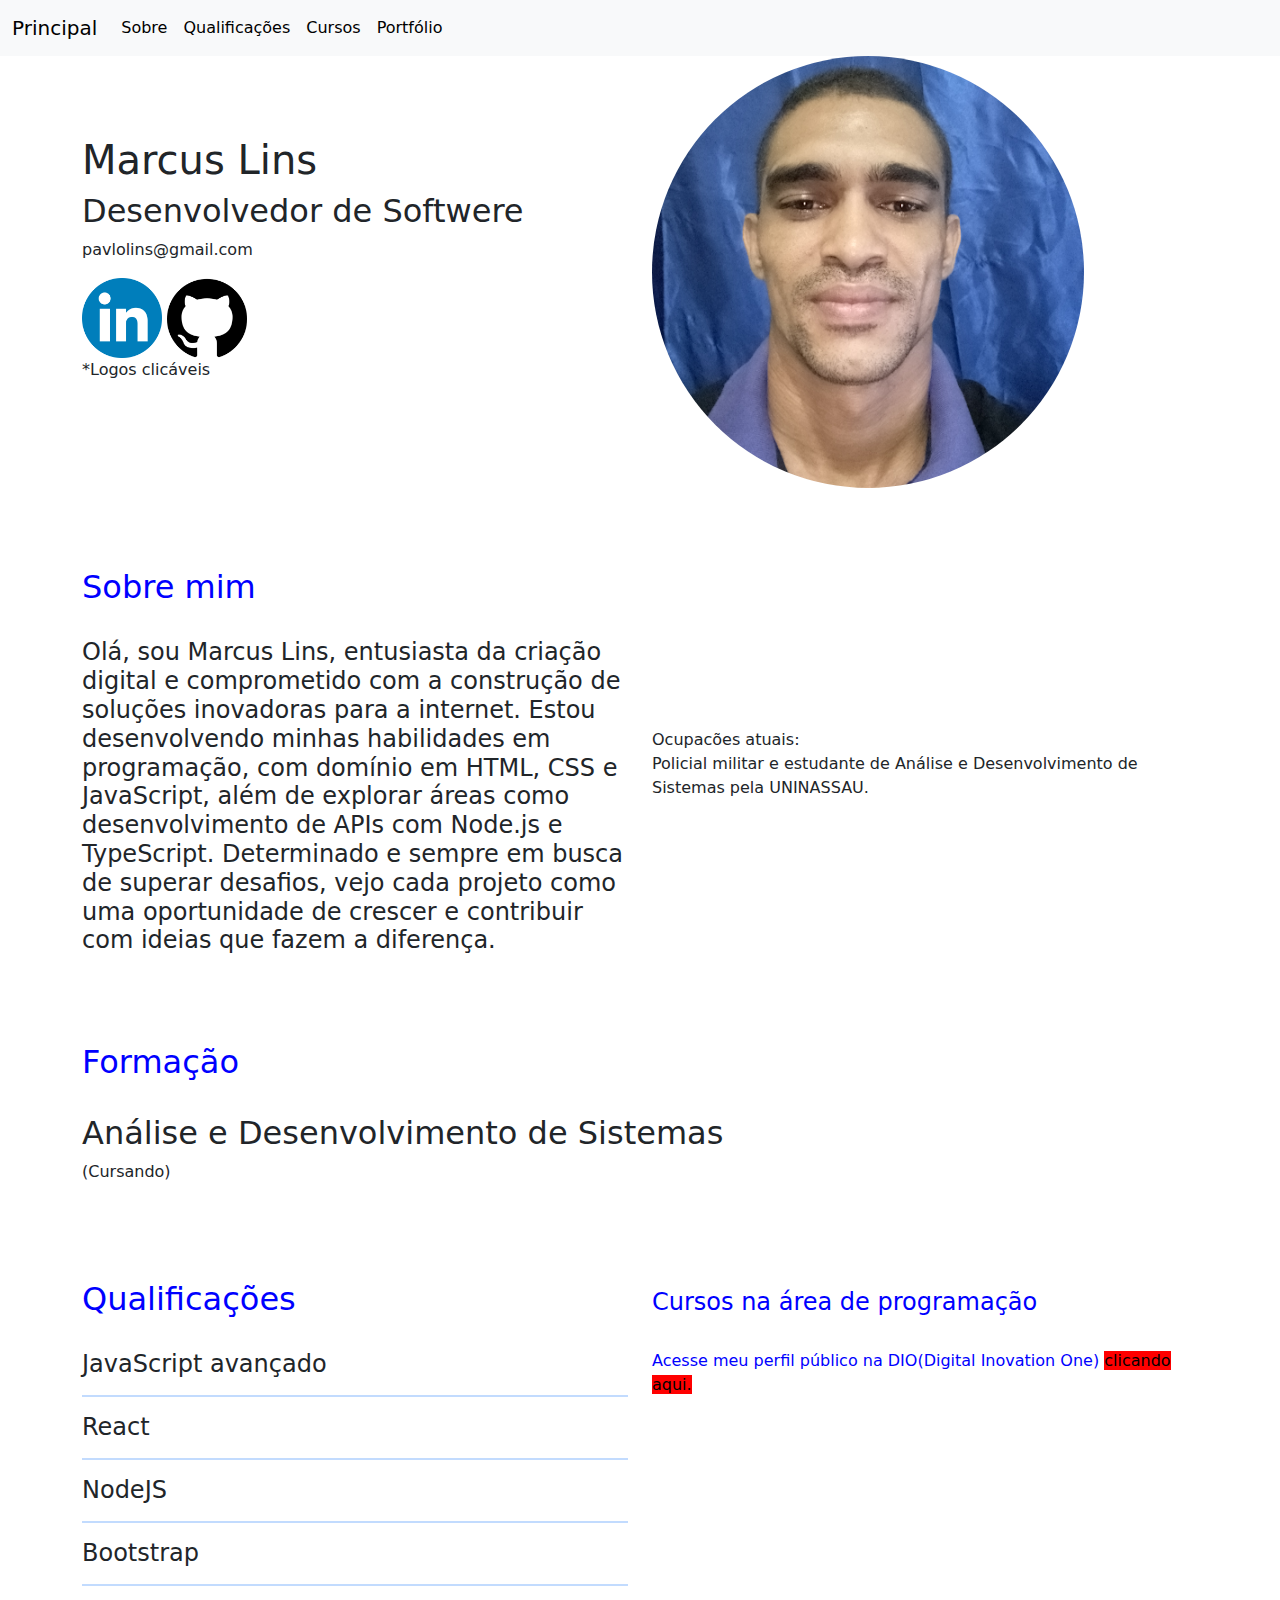
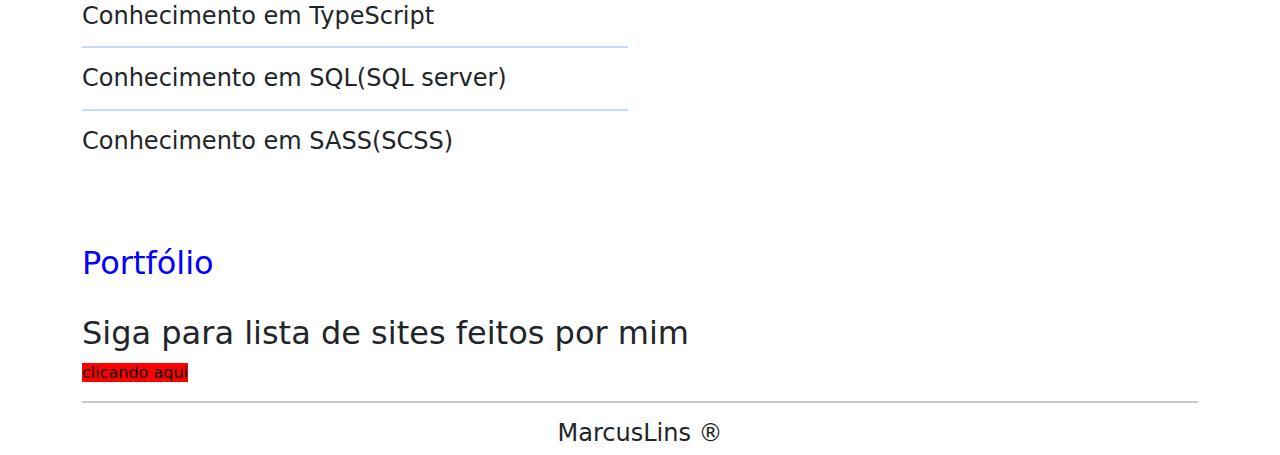
<file: index.html>
<!DOCTYPE html>
<html lang="pt-br">
  <head>
    <meta charset="UTF-8" />
    <meta name="viewport" content="width=device-width, initial-scale=1.0" />
    <!-- bootstrap -->
    <link
      href="https://cdn.jsdelivr.net/npm/bootstrap@5.3.3/dist/css/bootstrap.min.css"
      rel="stylesheet"
      integrity="sha384-QWTKZyjpPEjISv5WaRU9OFeRpok6YctnYmDr5pNlyT2bRjXh0JMhjY6hW+ALEwIH"
      crossorigin="anonymous"
    />

    <!-- bootstrap -->

    <link rel="stylesheet" href="./assets/css/style.css" />
    <title>Marcus Lins</title>
  </head>
  <body>
    <header class="header">
      <nav class="navbar navbar-expand-lg bg-body-tertiary">
        <div class="container-fluid">
          <a class="navbar-brand" href="#principal">Principal</a>
          <button
            class="navbar-toggler"
            type="button"
            data-bs-toggle="collapse"
            data-bs-target="#navbarNav"
            aria-controls="navbarNav"
            aria-expanded="false"
            aria-label="Toggle navigation"
          >
            <span class="navbar-toggler-icon"></span>
          </button>
          <div class="collapse navbar-collapse" id="navbarNav">
            <ul class="navbar-nav">
              <li class="nav-item">
                <a class="nav-link active" aria-current="page" href="#sobre">Sobre</a>
              </li>

              <li class="nav-item">
                <a class="nav-link active" aria-current="page" href="#qualificacoes">Qualificações</a>
              </li>
              <li class="nav-item">
                <a class="nav-link active" aria-current="page" href="#cursos">Cursos</a>
              </li>
              <li class="nav-item">
                <a class="nav-link active" aria-current="page" href="#portfolio">Portfólio</a>
              </li>
            </ul>
          </div>
        </div>
      </nav>
    </header>

    <main>
      <div class="container text-start">
        <div class="row">
          <div id="apresentacao" class="col">
            <h1>Marcus Lins</h1>
            <h2>Desenvolvedor de Softwere</h2>
            <p>pavlolins@gmail.com</p>
            <span>
              <a href="https://www.linkedin.com/in/marcus-lins-83216a313/" target="_blank">
                <img src="./img/linkedin-150x150-1.png" alt="logo do linkedin"
              /></a>
              <a href="https://github.com/CBPablo" target="_blank">
                <img src="./img/github-150x150-1.png" alt="logo do github"
              /></a>
            </span>
            <br>
            <p>*Logos clicáveis</p>
          </div>
          <div class="col">
            <img id="foto" src="./img/myPhoto.png" alt="foto de Marcus" />
          </div>
        </div>
      </div>

      <div class="container text-start">
        <div class="row">
          <div class="col">
            <h2 id="sobre" class="sobre-mim">Sobre mim</h2>
            <br />
            <h4 class="text-start">
              Olá, sou Marcus Lins, entusiasta da criação digital e comprometido
              com a construção de soluções inovadoras para a internet. Estou
              desenvolvendo minhas habilidades em programação, com domínio em
              HTML, CSS e JavaScript, além de explorar áreas como
              desenvolvimento de APIs com Node.js e TypeScript. Determinado e
              sempre em busca de superar desafios, vejo cada projeto como uma
              oportunidade de crescer e contribuir com ideias que fazem a
              diferença.
            </h4>
          </div>
          <div id="ocupacao-atual" class="col">
            <p>
              Ocupacões atuais:
              <br />
              Policial militar e estudante de Análise e Desenvolvimento de
              Sistemas pela UNINASSAU.
            </p>
          </div>
        </div>
      </div>

      <div class="container text-start">
        <div class="row">
          <div class="col">
            <h2 id="formacao" class="sobre-mim">Formação</h2>
            <br />
            <h2>Análise e Desenvolvimento de Sistemas</h2>
            <p>(Cursando)</p>
          </div>
        </div>
      </div>

      <div class="container text-start">
        <div class="row">
          <div class="col">
            <h2  id="qualificacoes" class="sobre-mim">Qualificações</h2>
            <br />
            <h4 class="text-start">JavaScript avançado</h4>
            <hr class="border border-primary" />
            <h4 class="text-start">React</h4>
            <hr class="border border-primary" />

            <h4 class="text-start">NodeJS</h4>
            <hr class="border border-primary" />
            <h4 class="text-start">Bootstrap</h4>
            <hr class="border border-primary" />

            <h4 class="text-start">Conhecimento em TypeScript</h4>
            <hr class="border border-primary" />

            <h4 class="text-start">Conhecimento em SQL(SQL server)</h4>
            <hr class="border border-primary" />
            <h4 class="text-start">Conhecimento em SASS(SCSS)</h4>
          </div>
          <div id="cursos" class="col">
            <h4>Cursos na área de programação</h4>
            <br />
            <p>
              Acesse meu perfil público na DIO(Digital Inovation One)
              <a href="https://www.dio.me/users/pavlolins" target="_blank">
                 clicando aqui.</a
              >
            </p>
          </div>
        </div>
      </div>

      <div id="portfolio" class="container text-start">
        <div class="row">
          <div class="col">
            <h2 class="sobre-mim">Portfólio</h2>
            <br />
            <h2>Siga para lista de sites feitos por mim </h2>
            <a href="./projects.html" target="_blank">clicando aqui</a>
            <hr>
          </div>
        </div>
      </div>
    </main>

    <footer>
        <div id="portfolio" class="container text-center">
            <div class="row">
              <div class="col">
               <h4>MarcusLins &#174</h4>
              </div>
            </div>
          </div>
    </footer>

    <!-- bootstrap js -->
    <script
      src="https://cdn.jsdelivr.net/npm/bootstrap@5.3.3/dist/js/bootstrap.bundle.min.js"
      integrity="sha384-YvpcrYf0tY3lHB60NNkmXc5s9fDVZLESaAA55NDzOxhy9GkcIdslK1eN7N6jIeHz"
      crossorigin="anonymous"
    ></script>
    <!-- bootstrap js -->
  </body>
</html>
</file>
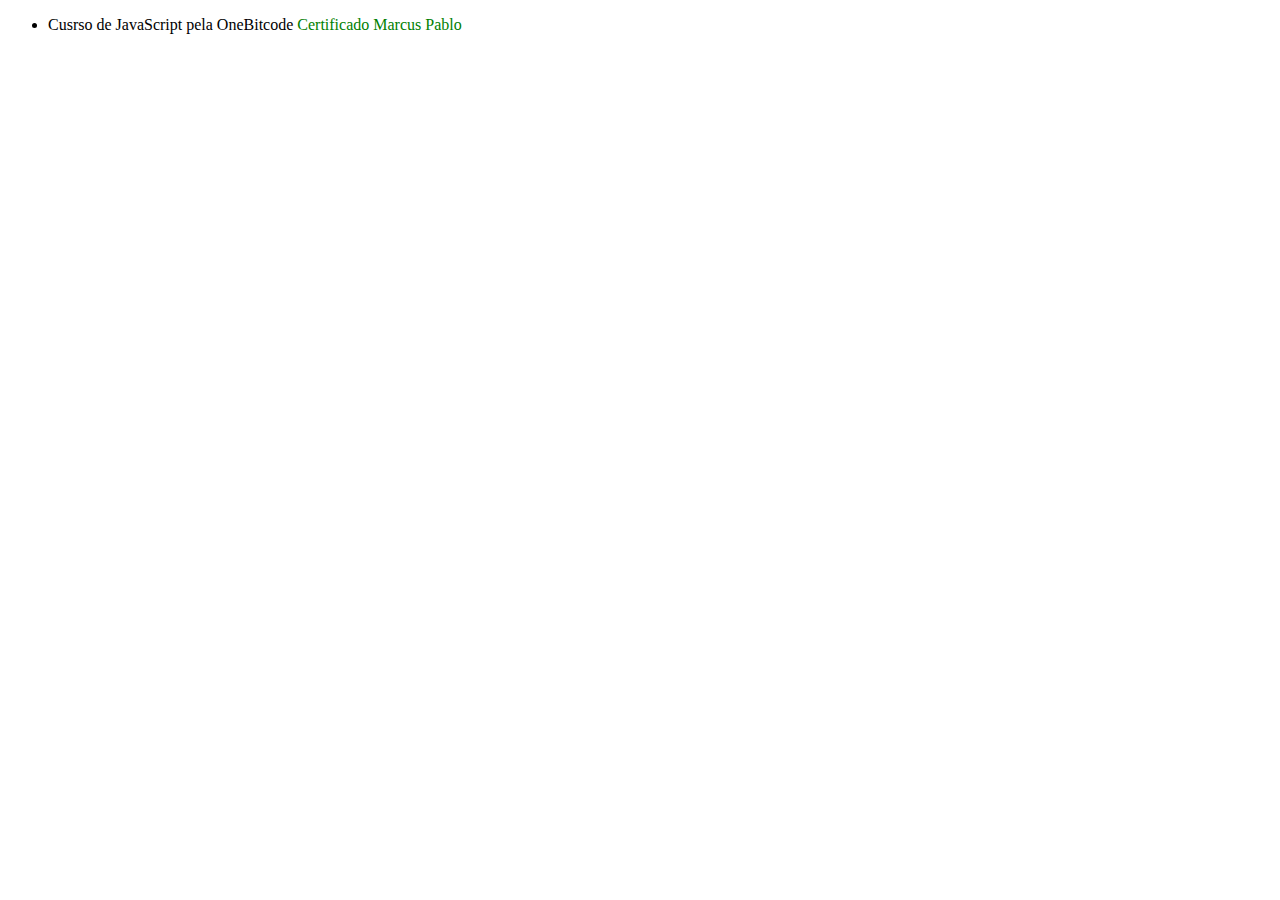
<file: certificados.html>
<!DOCTYPE html>
<html lang="en">
<head>
    <meta charset="UTF-8">
    <meta name="viewport" content="width=device-width, initial-scale=1.0">
    <title>Document</title>
</head>
<body>
    <ul>
        <li><p>Cusrso de JavaScript pela OneBitcode<a href="javascriptOneBitCode.html" target="_blank" style="color:green; text-decoration: none;"> Certificado Marcus Pablo</a></p></li>
    </ul>
</body>
</html>
</file>
<file: assets/css/style.css>
#foto{
    border-radius: 100%;
}

#apresentacao{
    margin-top: 5rem;
}

#apresentacao img{
    height: 5rem;
}

.sobre-mim{
    color: blue;
    margin-top: 5rem;
}

#text-meu{
  align-items: center;
  justify-items: auto;
  text-align: center;
}
#ocupacao-atual{
    margin-top: 15rem;
}

hr{
    border: .08rem solid ;
    
}

#cursos{
    margin-top: 5.5rem;
    color: blue;
}

#cursos a{
    text-decoration: none;
    height: .5rem;
    background-color: red;
    color:black 
}

#portfolio a{
    text-decoration: none;
    height: .5rem;
    background-color: red;
    color:black 
}
</file>
